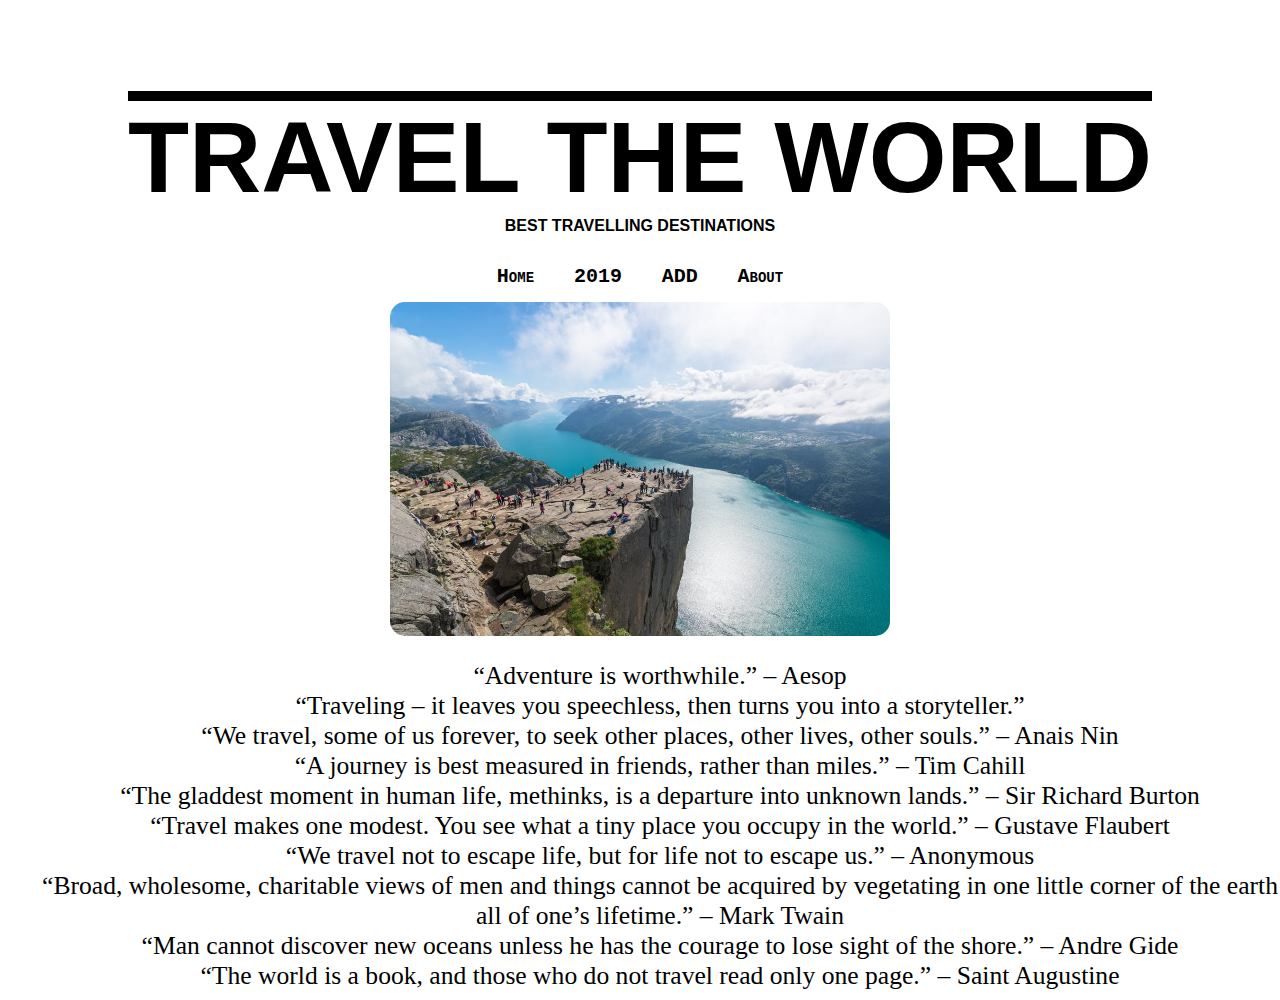
<file: public/index.html>
<!DOCTYPE html>
<html lang="en">
<head>
  <meta name="viewport" content="width=device-width, initial-scale=1.0">
  <link rel="stylesheet" type="text/css" href="css/home.css">
  <title> Home </title>
</head>
<body>
  <p class="logo"> TRAVEL THE WORLD </p>
  <p class="subtitle"> BEST TRAVELLING DESTINATIONS </p>

  <nav class="navbar">
    <a href="index.html"> Home</a>
    <div class="dropdown">
      <button class="dropbtn">2019</button>
      <div class="dropdown-content">
        <a href="norway.html">Norway</a>
        <a href="rwanda.html">Rwanda</a>
        <a href="namibia.html">Namibia</a>
        <a href="more.html">More..</a>
      </div>
    </div>
    <a href="add.html">ADD</a>
    <a href="about.html">About</a>
  </nav>

  <div class="contentHome" style="max-width:500px">
    <img class="homeSlide" src="norway/n2.jpeg" style="width:100%" alt="Norway">
    <img class="homeSlide" src="rwanda/r3.jpg" style="width:100%" alt="Rwanda">
    <img class="homeSlide" src="namibia/na5.jpg" style="width:100%" alt="NamibiaS">
  </div>


  <ul>
    <li> “Adventure is worthwhile.” – Aesop</li>
    <li>“Traveling – it leaves you speechless, then turns you into a storyteller.”</li>
    <li>“We travel, some of us forever, to seek other places, other lives, other souls.” – Anais Nin</li>
    <li> “A journey is best measured in friends, rather than miles.” – Tim Cahill</li>
    <li>“The gladdest moment in human life, methinks, is a departure into unknown lands.” – Sir Richard Burton</li>
    <li>“Travel makes one modest. You see what a tiny place you occupy in the world.” – Gustave Flaubert</li>
    <li>“We travel not to escape life, but for life not to escape us.” – Anonymous</li>
    <li>“Broad, wholesome, charitable views of men and things cannot be acquired by vegetating in one little corner of the earth all of one’s lifetime.” – Mark Twain</li>
    <li>“Man cannot discover new oceans unless he has the courage to lose sight of the shore.” – Andre Gide</li>
    <li>“The world is a book, and those who do not travel read only one page.” – Saint Augustine</li>
  </ul>


  <script src="scripts/homeslider.js">
  </script>
  <script src="scripts/form.js">
  </script>
</body>
</html>
</file>
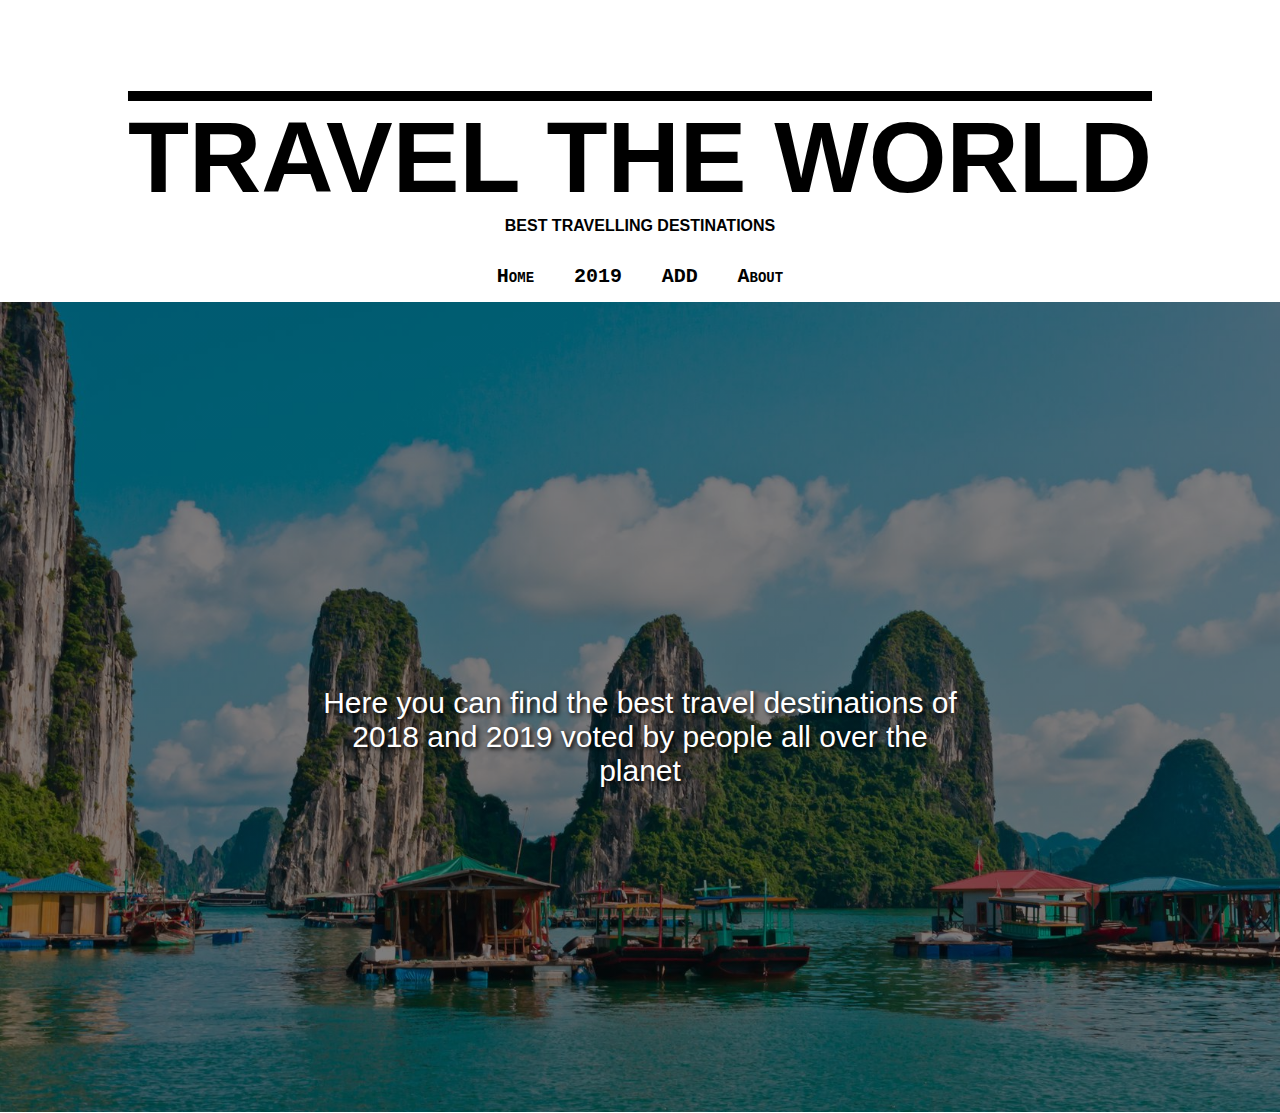
<file: public/about.html>
<!DOCTYPE html>
<html lang="en">
<head>
  <meta name="viewport" content="width=device-width, initial-scale=1.0">
  <link rel="stylesheet" type="text/css" href="css/home.css">
  <title>About
  </title>

</head>
<body>
  <p class="logo"> TRAVEL THE WORLD </p>
  <p class="subtitle"> BEST TRAVELLING DESTINATIONS </p>

  <nav class="navbar">
    <a href="index.html"> Home</a>
    <div class="dropdown">
      <button class="dropbtn">2019</button>
      <div class="dropdown-content">
        <a href="norway.html">Norway</a>
        <a href="rwanda.html">Rwanda</a>
        <a href="namibia.html">Namibia</a>
        <a href="more.html">More..</a>
      </div>
    </div>
    <a href="add.html">ADD</a>
    <a href="#home">About</a>
  </nav>
  <div class="bg">
    <p class="descriere">Here you can find the best travel destinations of 2018 and 2019 voted by people all over the planet </p>
  </div>

</body>
</html>
</file>
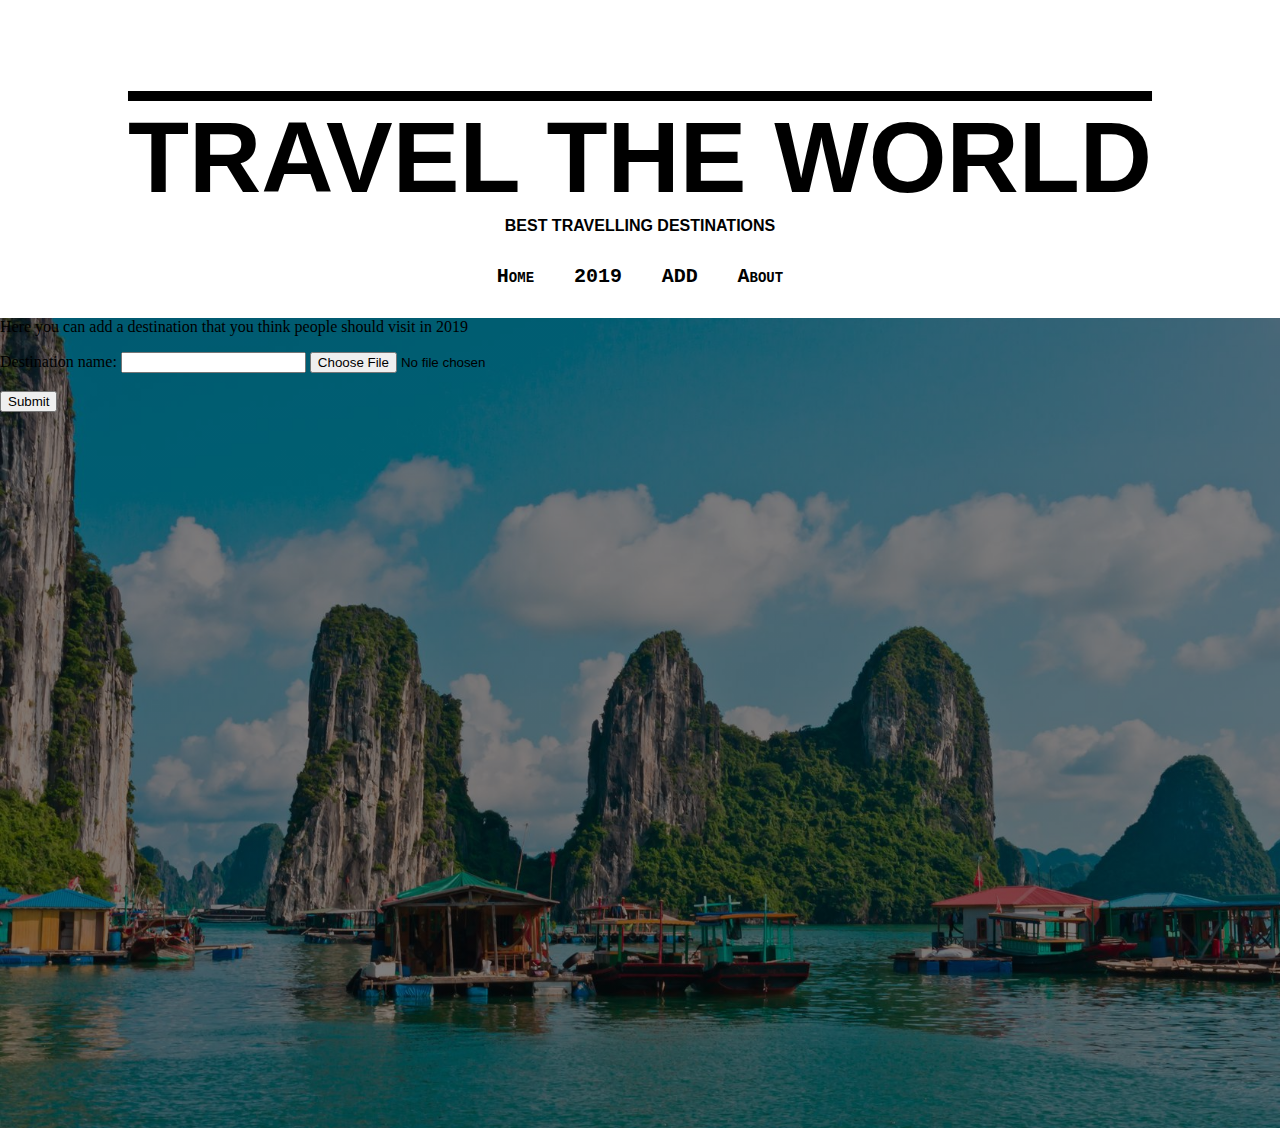
<file: public/add.html>
<!DOCTYPE html>
<html lang="en">
<head>
  <meta name="viewport" content="width=device-width, initial-scale=1.0">
  <link rel="stylesheet" type="text/css" href="css/home.css">
  <title> Home </title>
</head>
<body>
  <p class="logo"> TRAVEL THE WORLD </p>
  <p class="subtitle"> BEST TRAVELLING DESTINATIONS </p>

  <nav class="navbar">
    <a href="index.html"> Home</a>
    <div class="dropdown">
      <button class="dropbtn">2019</button>
      <div class="dropdown-content">
        <a href="norway.html">Norway</a>
        <a href="rwanda.html">Rwanda</a>
        <a href="namibia.html">Namibia</a>
        <a href="#">More..</a>
      </div>
    </div>
    <a href="add.html">ADD</a>
    <a href="about.html">About</a>
  </nav>

  <div class="bg">
  <p class="add"> Here you can add a destination that you think people should visit in 2019</p>
  <form class="add"> Destination name:
    <input id="destination" type="text" name="destination">


    <input id="pic" type="file" name="myFile"><br><br>
    <button type="submit" id="submit">Submit</button>
  </form>
</div>

<script src="scripts/form.js">
</script>

</body>
</html>
</file>
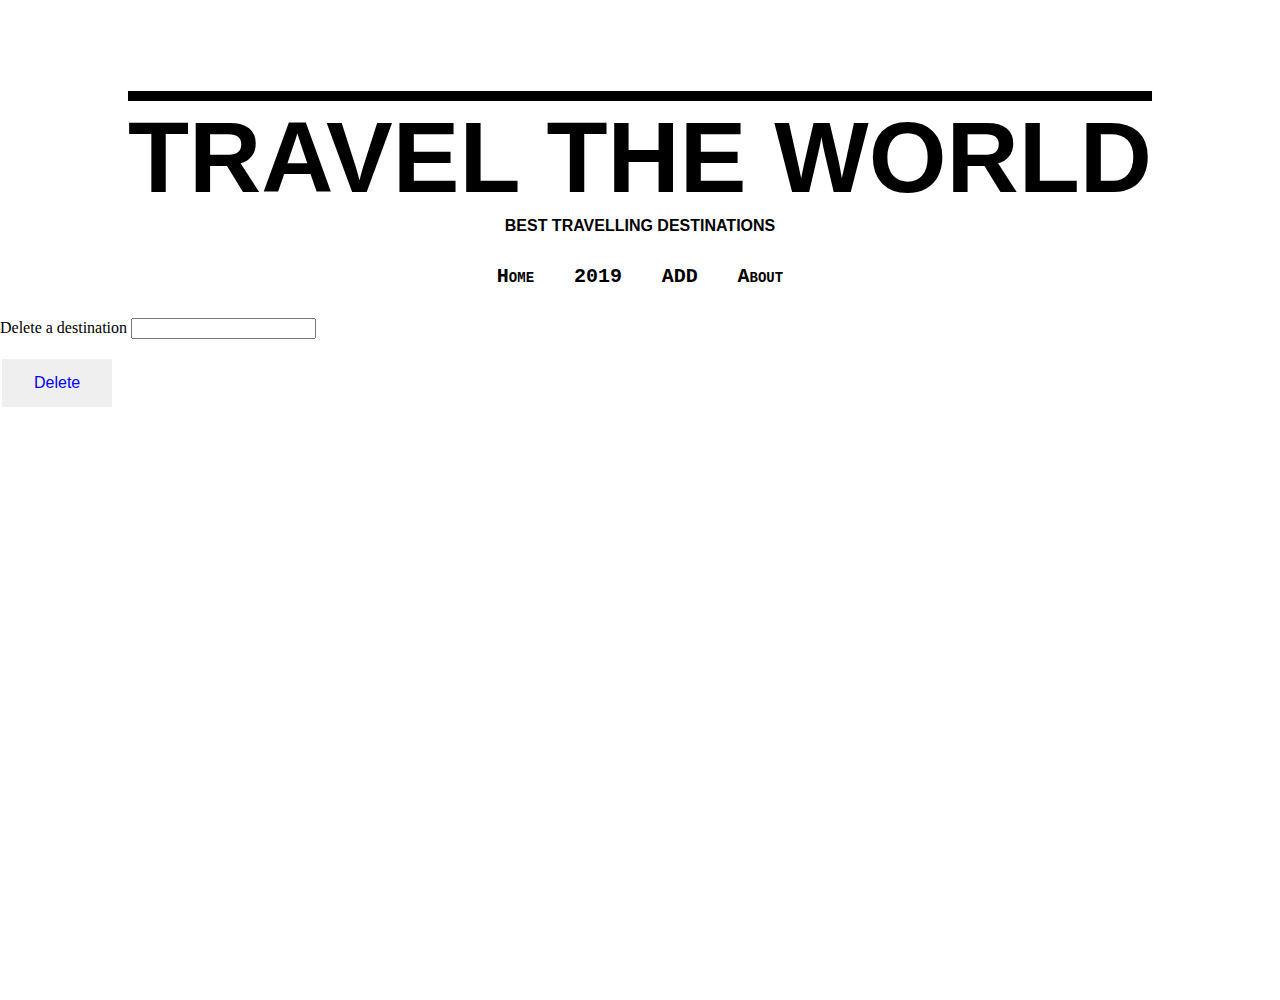
<file: public/more.html>
<!DOCTYPE html>
<html lang="en">
<head>
  <meta name="viewport" content="width=device-width, initial-scale=1.0">
  <link rel="stylesheet" type="text/css" href="css/home.css">
  <title> Home </title>
</head>
<body onload="showDest()">
  <p class="logo"> TRAVEL THE WORLD </p>
  <p class="subtitle"> BEST TRAVELLING DESTINATIONS </p>

  <nav class="navbar">
    <a href="index.html"> Home</a>
    <div class="dropdown">
      <button class="dropbtn">2019</button>
      <div class="dropdown-content">
        <a href="norway.html">Norway</a>
        <a href="rwanda.html">Rwanda</a>
        <a href="namibia.html">Namibia</a>
        <a href="#">More..</a>
      </div>
    </div>
    <a href="add.html">ADD</a>
    <a href="about.html">About</a>
  </nav>
 <div id= "lista">

</div>
<p> <label>Delete a destination </label> <input id="delete-val" type="text" name="destination">
  </p>
  <button id="delete">Delete </button>

  <script src="scripts/form.js  ">
  </script>
</body>
</html>
</file>
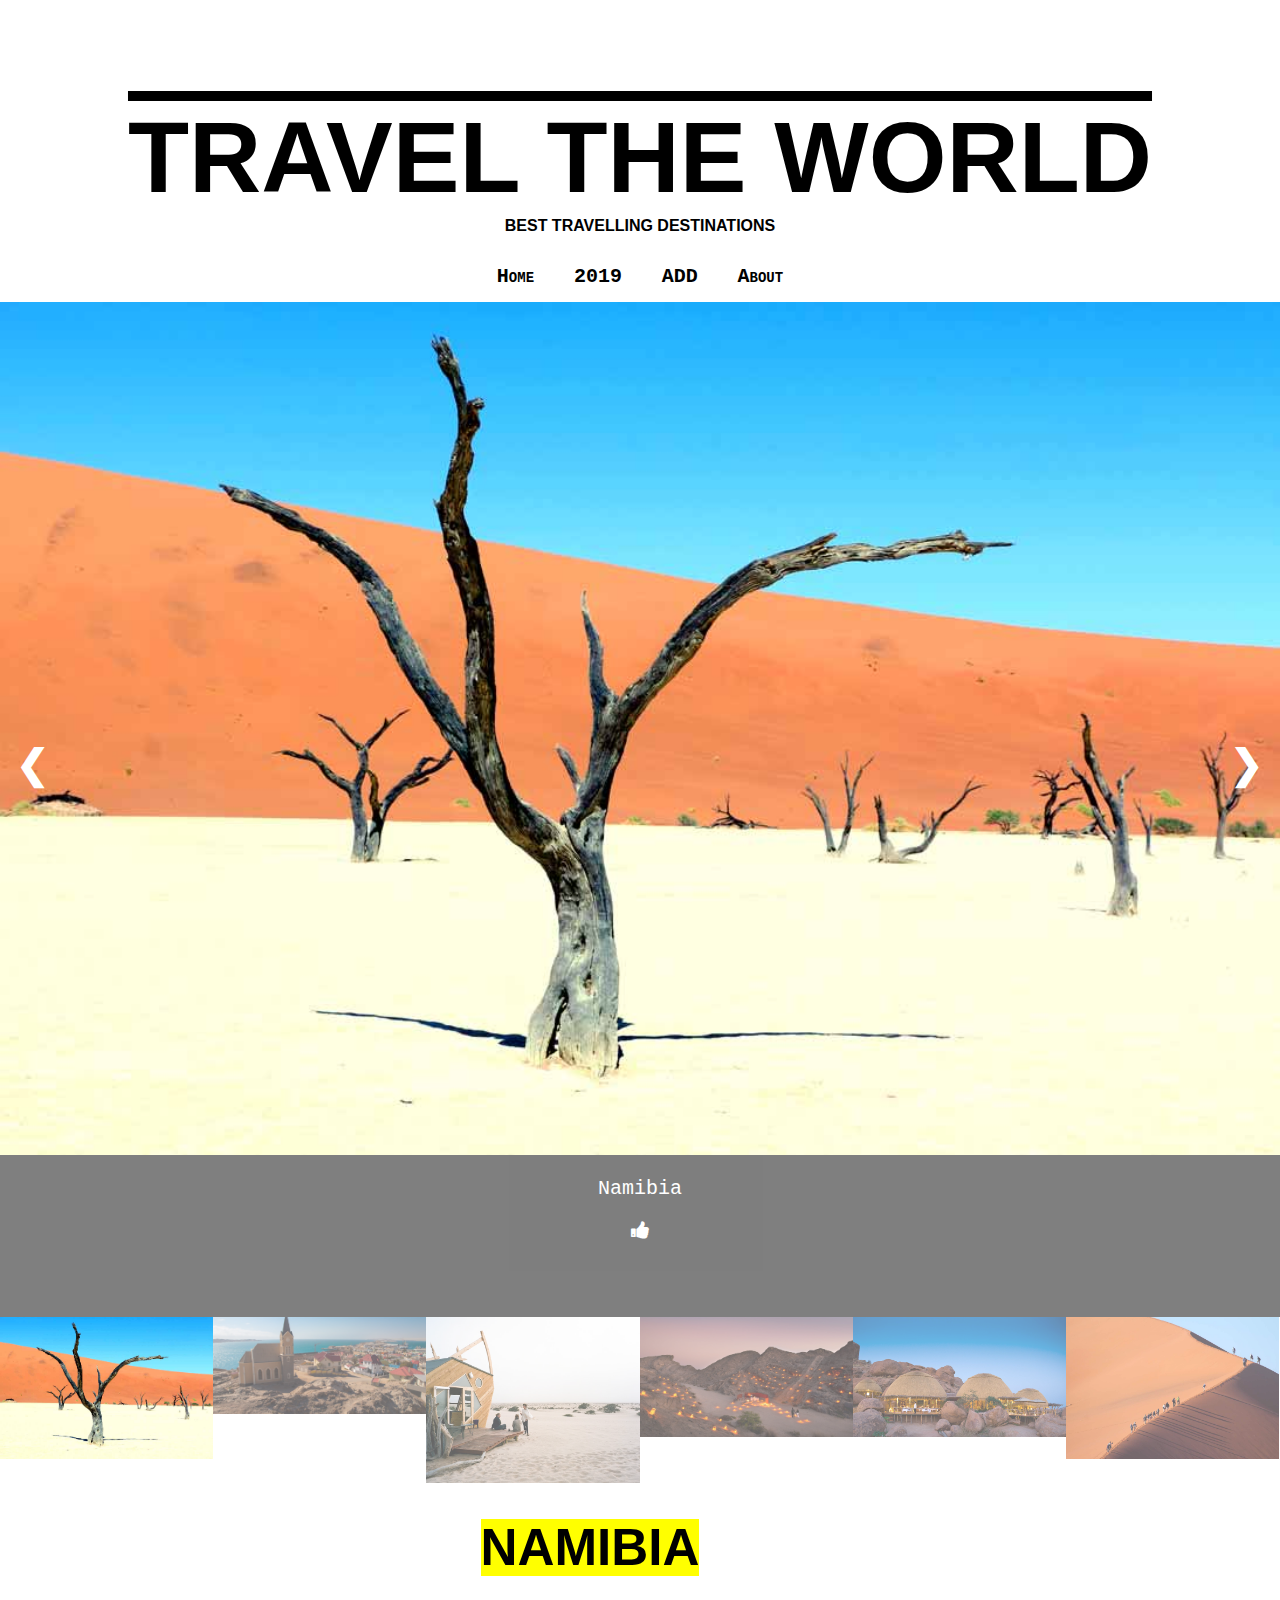
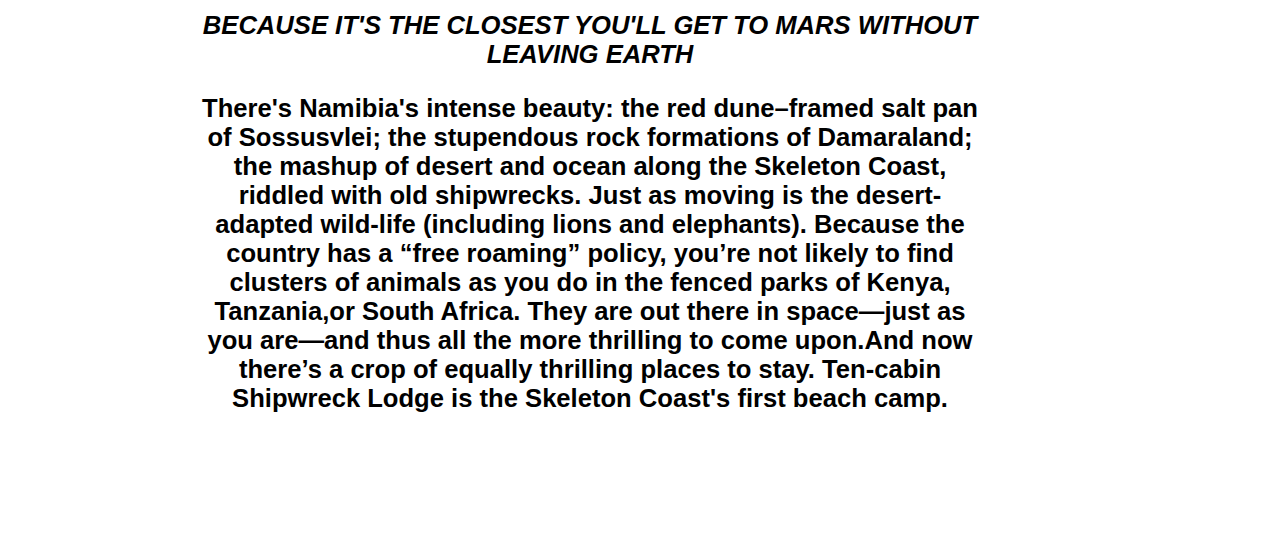
<file: public/namibia.html>
<!DOCTYPE html>
<html lang="en">
<head>
  <meta name="viewport" content="width=device-width, initial-scale=1.0">
  <link rel="stylesheet" type="text/css" href="css/home.css">
  <link rel="stylesheet" href="https://cdnjs.cloudflare.com/ajax/libs/font-awesome/4.7.0/css/font-awesome.min.css">
  <title>Namibia
  </title>

</head>
<body>
  <p class="logo"> TRAVEL THE WORLD </p>
  <p class="subtitle"> BEST TRAVELLING DESTINATIONS </p>

  <nav class="navbar">
    <a href="index.html"> Home</a>
    <div class="dropdown">
      <button class="dropbtn">2019</button>
      <div class="dropdown-content">
        <a href="norway.html">Norway</a>
        <a href="rwanda.html">Rwanda</a>
        <a href="namibia.html">Namibia</a>
        <a href="more.html">More..</a>
      </div>
    </div>
    <a href="add.html">ADD</a>
    <a href="about.html">About</a>
  </nav>

  <!-- Container for the image gallery -->
  <div class="container">

    <!-- Full-width images with number text -->
    <div class="mySlides">

      <img src="namibia/Na1.jpg" style="width:100%" alt="Cinque Terre">
    </div>

    <div class="mySlides">

      <img src="namibia/na2.jpg" style="width:100%" alt="Cinque Terre">
    </div>

    <div class="mySlides">

      <img src="namibia/na3.jpg" style="width:100%" alt="Cinque Terre">
    </div>

    <div class="mySlides">

      <img src="namibia/na4.jpg" style="width:100%" alt="Cinque Terre">
    </div>

    <div class="mySlides">

      <img src="namibia/na5.jpg" style="width:100%" alt="Cinque Terre">
    </div>
    <div class="mySlides">

      <img src="namibia/na5.jpg" style="width:100%" alt="Cinque Terre">
    </div>

    <!-- Next and previous buttons -->
    <a class="prev" onclick="plusSlides(-1)">&#10094;</a>
    <a class="next" onclick="plusSlides(1)">&#10095;</a>

    <!-- Image text -->
    <div class="caption-container">
      <p id="caption"></p>
      <i onclick="like()" class="fa fa-thumbs-up"></i>
      <p  id="show"></p>
    </div>

    <!-- Thumbnail images -->
    <div class="row">
      <div class="column">
        <img class="demo cursor" src="namibia/Na1.jpg" style="width:100%" onclick="currentSlide(1)" alt="Namibia">
      </div>
      <div class="column">
        <img class="demo cursor" src="namibia/na2.jpg" style="width:100%" onclick="currentSlide(2)" alt="Namibia">
      </div>
      <div class="column">
        <img class="demo cursor" src="namibia/na3.jpg" style="width:100%" onclick="currentSlide(3)" alt="Namibia">
      </div>
      <div class="column">
        <img class="demo cursor" src="namibia/na4.jpg" style="width:100%" onclick="currentSlide(4)" alt="Namibia">
      </div>

      <div class="column">
        <img class="demo cursor" src="namibia/na5.jpg" style="width:100%" onclick="currentSlide(4)" alt="Namibia">
      </div>

      <div class="column">
        <img class="demo cursor" src="namibia/na6.jpg" style="width:100%" onclick="currentSlide(4)" alt="Namibia">
      </div>

    </div>
  </div>

  <article>
    <header>
      <h1><mark>NAMIBIA</mark></h1>
      <p><i>BECAUSE IT'S THE CLOSEST YOU'LL GET TO MARS WITHOUT LEAVING EARTH</i></p>
    </header>
    <p>There's Namibia's intense beauty: the red dune–framed salt pan of Sossusvlei; the stupendous rock formations of Damaraland; the mashup of desert and ocean along the Skeleton Coast, riddled with old shipwrecks. Just as moving is the desert-adapted wild-life (including lions and elephants). Because the country has a “free roaming” policy, you’re not likely to find clusters of animals as you do in the fenced parks of Kenya, Tanzania,or South Africa. They are out there in space—just as you are—and thus all the more thrilling to come upon.And now there’s a crop of equally thrilling places to stay. Ten-cabin Shipwreck Lodge is the Skeleton Coast's first beach camp. </p>
  </article>


  <script src="scripts/slider.js">
  </script>
  <script src="scripts/like.js"></script>


</body>
</html>
</file>
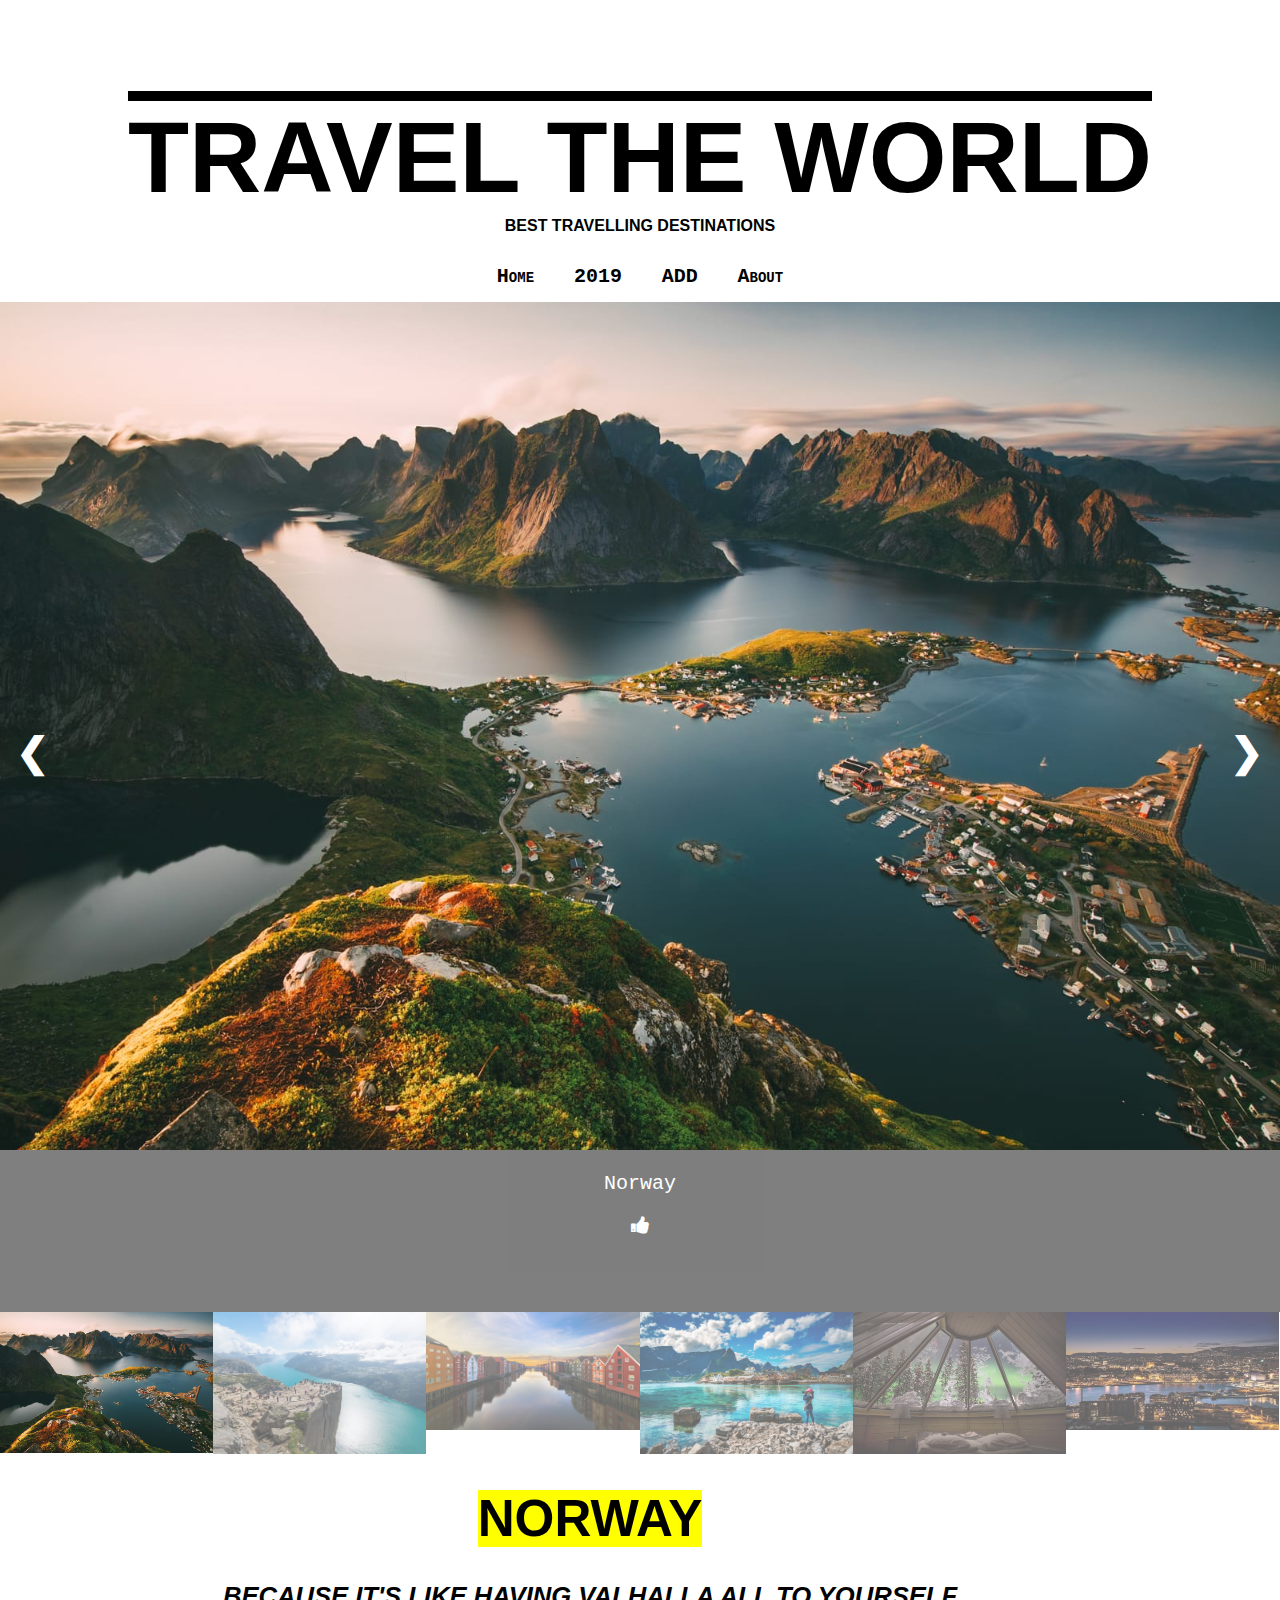
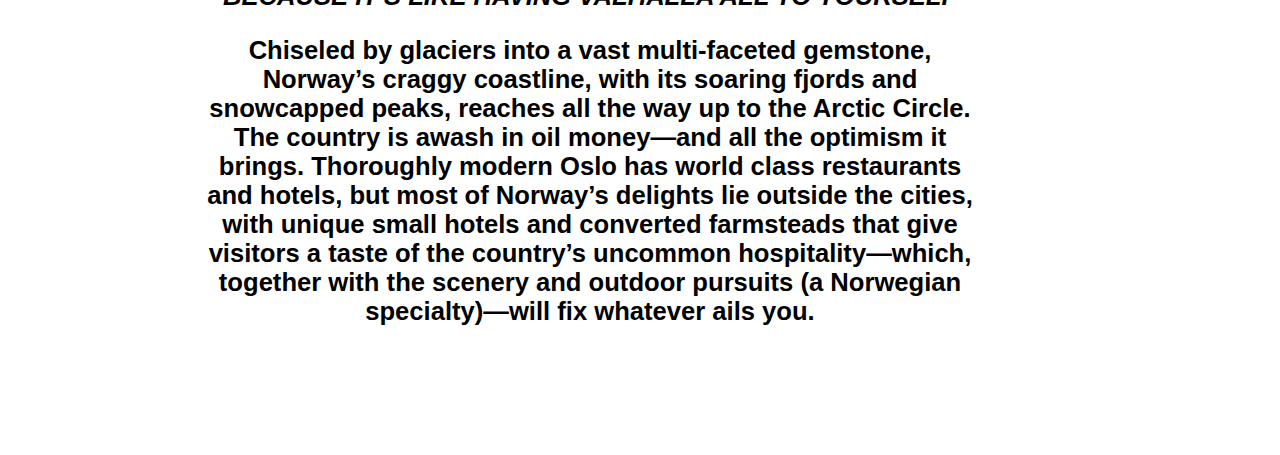
<file: public/norway.html>
<!DOCTYPE html>
<html lang="en">
<head>
  <meta name="viewport" content="width=device-width, initial-scale=1.0">
  <link rel="stylesheet" type="text/css" href="css/home.css">
  <link rel="stylesheet" href="https://cdnjs.cloudflare.com/ajax/libs/font-awesome/4.7.0/css/font-awesome.min.css">
  <title> Norway
  </title>

</head>
<body>
  <p class="logo"> TRAVEL THE WORLD </p>
  <p class="subtitle"> BEST TRAVELLING DESTINATIONS </p>

  <nav class="navbar">
    <a href="index.html"> Home</a>
    <div class="dropdown">
      <button class="dropbtn">2019</button>
      <div class="dropdown-content">
        <a href="norway.html">Norway</a>
        <a href="rwanda.html">Rwanda</a>
        <a href="namibia.html">Namibia</a>
        <a href="more.html">More..</a>
      </div>
    </div>
    <a href="add.html">ADD</a>
    <a href="about.html">About</a>
  </nav>

  <!-- Container for the image gallery -->
  <div class="container">

    <!-- Full-width images with number text -->
    <div class="mySlides">

      <img src="norway/n1.jpg" style="width:100%" alt="The Woods">
    </div>

    <div class="mySlides">

      <img src="norway/n2.jpeg" style="width:100%" alt="The Woods">
    </div>

    <div class="mySlides">

      <img src="norway/n3.jpg" style="width:100%" alt="The Woods">
    </div>

    <div class="mySlides">

      <img src="norway/n4.jpg" style="width:100%" alt="The Woods">
    </div>

    <div class="mySlides">

      <img src="norway/n5.jpg" style="width:100%" alt="The Woods">
    </div>

    <div class="mySlides">

      <img src="norway/n6.jpg" style="width:100%" alt="The Woods">
    </div>

    <!-- Next and previous buttons -->
    <a class="prev" onclick="plusSlides(-1)">&#10094;</a>
    <a class="next" onclick="plusSlides(1)">&#10095;</a>

    <!-- Image text -->
    <div class="caption-container">
      <p id="caption"></p>
      <i onclick="like()" class="fa fa-thumbs-up"></i>
      <p  id="show"></p>
    </div>

    <!-- Thumbnail images -->
    <div class="row">
      <div class="column">
        <img class="demo cursor" src="norway/n1.jpg" style="width:100%" onclick="currentSlide(1)" alt="Norway" >
      </div>
      <div class="column">
        <img class="demo cursor" src="norway/n2.jpeg" style="width:100%" onclick="currentSlide(2)" alt="Norway">
      </div>
      <div class="column">
        <img class="demo cursor" src="norway/n3.jpg" style="width:100%" onclick="currentSlide(3)" alt="Norway">
      </div>
      <div class="column">
        <img class="demo cursor" src="norway/n4.jpg" style="width:100%" onclick="currentSlide(4)" alt="Norway">
      </div>
      <div class="column">
        <img class="demo cursor" src="norway/n5.jpg" style="width:100%" onclick="currentSlide(5)" alt="Norway">
      </div>
      <div class="column">
        <img class="demo cursor" src="norway/n6.jpg" style="width:100%" onclick="currentSlide(6)" alt="Norway">
      </div>
    </div>
  </div>

  <article>
    <header>
      <h1><mark>NORWAY</mark></h1>
      <p><i>BECAUSE IT'S LIKE HAVING VALHALLA ALL TO YOURSELF</i></p>
    </header>
    <p>Chiseled by glaciers into a vast multi-faceted gemstone, Norway’s craggy coastline, with its soaring fjords and snowcapped peaks, reaches all the way up to the Arctic Circle. The country is awash in oil money—and all the optimism it brings. Thoroughly modern Oslo has world class restaurants and hotels, but most of Norway’s delights lie outside the cities, with unique small hotels and converted farmsteads that give visitors a taste of the country’s uncommon hospitality—which, together with the scenery and outdoor pursuits (a Norwegian specialty)—will fix whatever ails you.</p>
  </article>


  <script src="scripts/slider.js">
  </script>
  <script src="scripts/like.js"> </script>



</body>
</html>
</file>
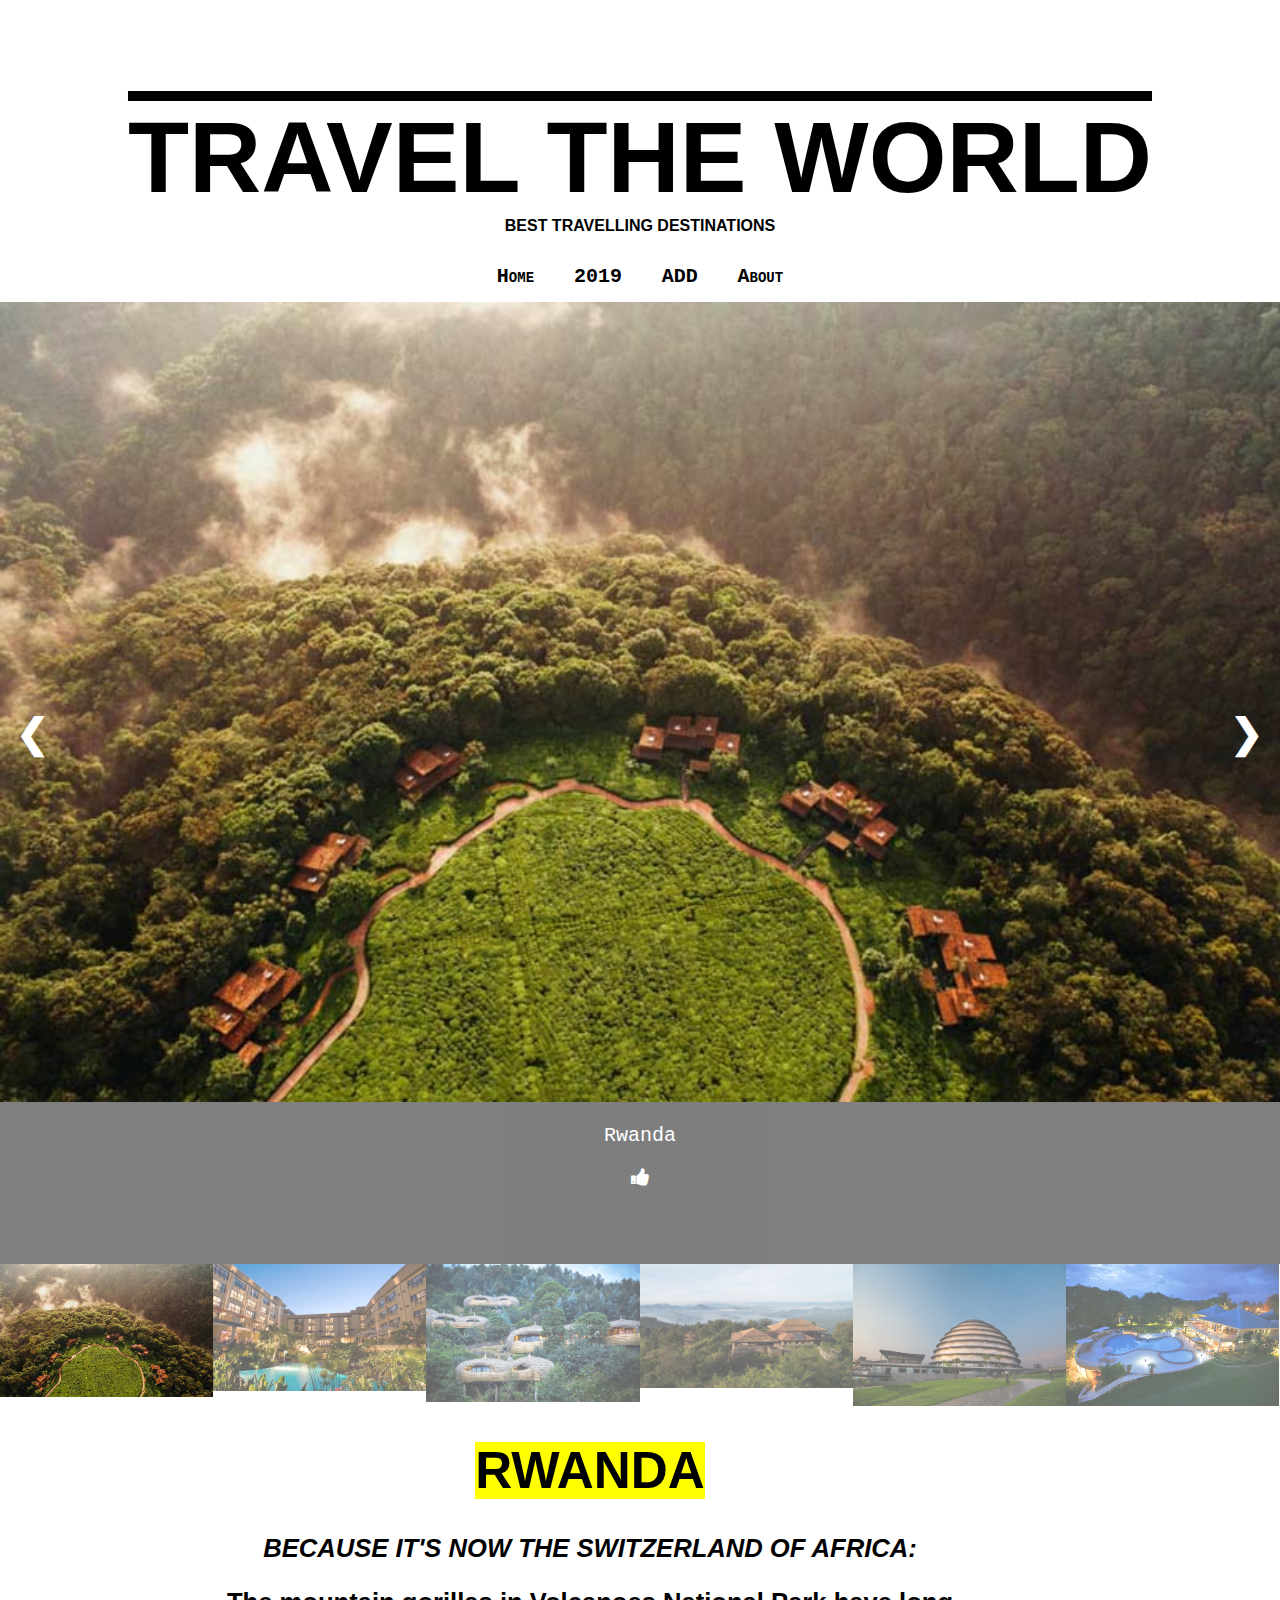
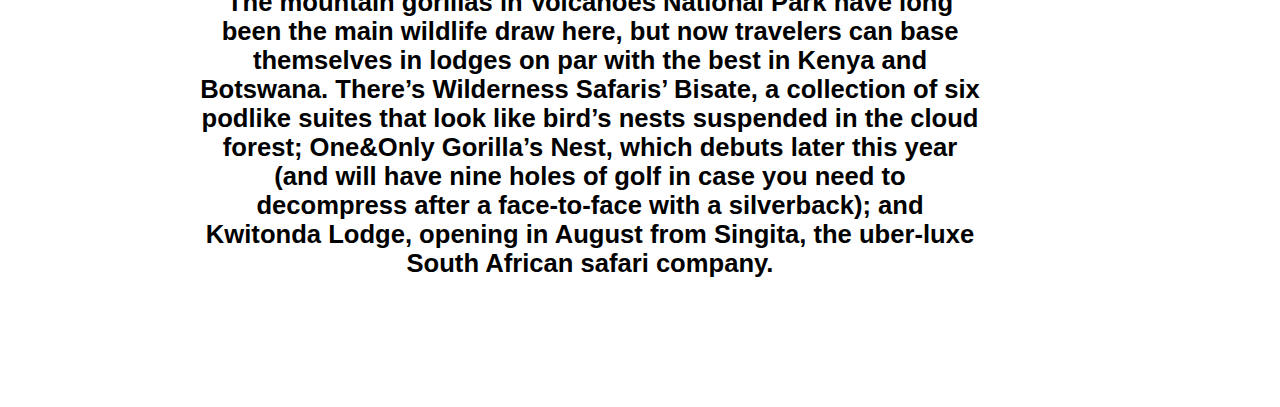
<file: public/rwanda.html>
<!DOCTYPE html>
<html lang="en">
<head>
  <meta name="viewport" content="width=device-width, initial-scale=1.0">
  <link rel="stylesheet" type="text/css" href="css/home.css">
  <link rel="stylesheet" href="https://cdnjs.cloudflare.com/ajax/libs/font-awesome/4.7.0/css/font-awesome.min.css">
  <title>Rwanda</title>

</head>
<body>
  <p class="logo"> TRAVEL THE WORLD </p>
  <p class="subtitle"> BEST TRAVELLING DESTINATIONS </p>

  <nav class="navbar">
    <a href="index.html"> Home</a>
    <div class="dropdown">
      <button class="dropbtn">2019</button>
      <div class="dropdown-content">
        <a href="norway.html">Norway</a>
        <a href="rwanda.html">Rwanda</a>
        <a href="namibia.html">Namibia</a>
        <a href="more.html">More..</a>
      </div>
    </div>
    <a href="add.html">ADD</a>
    <a href="about.html">About</a>
  </nav>

  <!-- Container for the image gallery -->
  <div class="container">

    <!-- Full-width images with number text -->
    <div class="mySlides">

      <img src="rwanda/r1.jpg" style="width:100%" alt="Rwanda">
    </div>

    <div class="mySlides">

      <img src="rwanda/r2.jpg" style="width:100%" alt="Rwanda">
    </div>

    <div class="mySlides">

      <img src="rwanda/r3.jpg" style="width:100%" alt="Rwanda">
    </div>

    <div class="mySlides">

      <img src="rwanda/r4.jpg" style="width:100%" alt="Rwanda">
    </div>

    <div class="mySlides">

      <img src="rwanda/r5.jpg" style="width:100%" alt="Rwanda">
    </div>

    <div class="mySlides">

      <img src="rwanda/r6.jpg" style="width:100%" alt="Rwanda">
    </div>

    <!-- Next and previous buttons -->
    <a class="prev" onclick="plusSlides(-1)">&#10094;</a>
    <a class="next" onclick="plusSlides(1)">&#10095;</a>

    <!-- Image text -->
    <div class="caption-container">
      <p id="caption"></p>
      <i onclick="like()" class="fa fa-thumbs-up"></i>
      <p id="show"></p>
    </div>

    <!-- Thumbnail images -->
    <div class="row">
      <div class="column">
        <img class="demo cursor" src="rwanda/r1.jpg" style="width:100%" onclick="currentSlide(1)" alt="Rwanda">
      </div>
      <div class="column">
        <img class="demo cursor" src="rwanda/r2.jpg" style="width:100%" onclick="currentSlide(2)" alt="Rwanda">
      </div>
      <div class="column">
        <img class="demo cursor" src="rwanda/r3.jpg" style="width:100%" onclick="currentSlide(3)" alt="Rwanda">
      </div>
      <div class="column">
        <img class="demo cursor" src="rwanda/r4.jpg" style="width:100%" onclick="currentSlide(4)" alt="Rwanda">
      </div>
      <div class="column">
        <img class="demo cursor" src="rwanda/r5.jpg" style="width:100%" onclick="currentSlide(5)" alt="Rwanda">
      </div>
      <div class="column">
        <img class="demo cursor" src="rwanda/r6.jpg" style="width:100%" onclick="currentSlide(6)" alt="Rwanda">
      </div>
    </div>
  </div>

  <article>
    <header>
      <h1><mark>RWANDA</mark></h1>
      <p><i>BECAUSE IT'S NOW THE SWITZERLAND OF AFRICA:</i></p>
    </header>
    <p>The mountain gorillas in Volcanoes National Park have long been the main wildlife draw here, but now travelers can base themselves in lodges on par with the best in Kenya and Botswana. There’s Wilderness Safaris’ Bisate, a collection of
      six podlike suites that look like bird’s nests suspended in the cloud forest; One&Only Gorilla’s Nest, which debuts later this year (and will have nine holes of golf in case you need to decompress after a face-to-face with a silverback);
      and Kwitonda Lodge, opening in August from Singita, the uber-luxe South African safari company.</p>
    </article>

    <script src="scripts/slider.js">
    </script>
    <script src="scripts/like.js"></script>



  </body>
  </html>
</file>
<file: public/css/home.css>
@media only screen and (max-width:620px) {
  /* For mobile phones: */
  .menu, .main, .right {
    width:100%;
  }
}


.logo{

  text-align: center;
  font-family: Arial, Helvetica, sans-serif;
  font-weight: bold;
  font-size: 100px;
  text-decoration: overline;
  margin-bottom: 12px;
  top:0;
   position: sticky;
   position: -webkit-sticky;
background: white;
 z-index: 999;
}

.subtitle {

  text-align: center;
  font-family: Arial, Helvetica, sans-serif;
  font-weight: bold;
  font-variant: small-caps;
  box-sizing: border-box;
  margin-top: -10px;
}

.navbar {
  /* overflow: hidden; */

  float:none;
  margin:0 auto;
  display: block;
  text-align: center;
  background-color: white;
  font-family: monospace;
  vertical-align: middle;
}

.navbar a {
  color: black;
  text-align: center;
  font-family: monospace;
  font-size: 20px;
  padding: 14px 16px;
  font-weight: bold;
  font-variant: small-caps;
  text-decoration: none;
  border: none;
}

.dropdown {
  position: relative;
  display: inline-block;
}

.dropdown .dropbtn {
  color: black;
  text-align: center;
  font-family: monospace;
  font-size: 20px;
  padding: 14px 16px;
  font-weight: bold;
  background-color: white;
  font-variant: small-caps;
  text-decoration: none;
  border: none;
}

.dropdown-content {
  display: none;
  position: absolute;
  font-family: monospace;
  background-color: #f1f1f1;
  min-width: inherit;
  box-shadow: 0px 8px 16px 0px rgba(0,0,0,0.2);
  z-index: 1;
}

.dropdown-content a {
  color: black;
  padding: 12px 16px;
  text-decoration: none;
  display: block;
}

.dropdown-content a:hover {background-color: black;
  color: white;}

  .dropdown:hover .dropdown-content {display: block;}

  .dropbtn:hover {background-color: black;
    color: white;}

    .navbar a:hover, .dropdown:hover .dropbtn {
      background-color: black;
      color: white;
    }


    /* about page image*/
    body, html {
      height: 100%;
      margin: 0;
    }

    p.descriere {
      text-align: left;
      font-family: Arial, Helvetica, sans-serif;
      text-align: center;
      position: absolute;
      text-shadow: 2px 2px 4px #000000;
      top: 50%;
      left: 50%;
      transform: translate(-50%, -50%);
      color: white;
      font-size: 30px;
    }

    .bg {
      background-image: linear-gradient(rgba(0, 0, 0, 0.5), rgba(0, 0, 0, 0.5)), url("cara.jpg");
      height: 90%;
      background-position: center;
      background-repeat: no-repeat;
      background-size: cover;
      position: relative;
    }


    * {
  box-sizing: border-box;
}

img {
  vertical-align: middle;
}


    /* Position the image container (needed to position the left and right arrows) */
    .container {
      position: relative;


      /* display: block;
      margin-left:auto;
      margin-right:auto;
      width: 50%;
      padding-top: 30px;
      border-radius: 15px; */

    }

    /* Hide the images by default */
    .mySlides {
      display: none;
    }

    /* Add a pointer when hovering over the thumbnail images */
    .cursor {
      cursor: pointer;
    }

    /* Next & previous buttons */
    .prev,
    .next {
      cursor: pointer;
      position: absolute;
      top: 40%;
      width: auto;
      padding: 16px;
      margin-top: -50px;
      color: white;
      font-weight: bold;
      font-size: 40px;
      border-radius: 0 3px 3px 0;
      user-select: none;
      -webkit-user-select: none;
    }

    /* Position the "next button" to the right */
    .next {
      right: 0px;
      border-radius: 3px 0 0 3px;
      position: absolute;
    }

    /* On hover, add a black background color with a little bit see-through */
    .prev:hover,
    .next:hover {
      background-color: rgba(0, 0, 0, 0.8);
    }

    /* Container for image text */
    .caption-container {
      text-align: center;
      background-color: black;
      font-family: monospace;
      padding: 2px 16px;
      color: white;
      opacity: 50%;
      font-size: 20px;
    }

    .caption-container fa{
      font-size: 110px;
      cursor: pointer;
      user-select: none;
      color: white;
      position: absolute;
      z-index: 999;
    }

    .row:after {
      content: "";
      display: table;
      clear: both;
    }

    /* Six columns side by side */
    .column {
      float: left;
      width: 16.66%;
      /* object-fit: cover;
      overflow: hidden;

      float: left;
      display: inline-block; /* makes it fit in like an <img> */ */
    }

    /* Add a transparency effect for thumnbail images */
    .demo {
      opacity: 0.6;
    }

    .active,
    .demo:hover {
      opacity: 1;
    }



    .fa:hover {
      color: blue;
    }

    .homeSlide{
      display: block;
      border-radius: 15px;
    }
    .contentHome {
      display: block;
      margin-left:auto;
      margin-right:auto;
      width: 50%;
    }

    #ad1 {
      text-align: center;
      font-size: 30px;
      font-family: monospace;
      padding-top: 100px;
      color: white;

    }
     #add {  text-align: center;
       font-size: 30px;
       font-family: monospace;
       padding-top: 100px;
       color: white;
}

    article  {

      text-align: center;
      font-size: 2vw;
      font-weight: bold;
      font-family: sans-serif;
      padding-left: 200px;
      padding-right: 300px;
      padding-bottom: 100px;
      position: absolute;

    }

    #show-all {
      font-size: 20px;
      font-weight: bold;
      font-family: sans-serif;
      color: black;
      text-align: center;
    }

    #show {
      cursor: pointer;
      text-align: center;
      width: auto;
      display: flex;
      flex-direction: column;
      align-items: center;
      padding: 16px;
      color: blue;
      font-weight: bold;
      font-size: 20px;
      border-radius: 3px 3px 3px 3px;
    }
    .dest {
      display: flex;
      flex-direction: column;
    }

    article.sticky {

  position: -webkit-sticky;
  position: sticky;
  top: 0;
  background-color: yellow;
  padding: 50px;
  font-size: 20px;

    }

    ul {
  display: block;
  font-size: 2vw;
  list-style-type:none;
  margin-left: 0;
  margin-right: 0;
  text-align: center;
}

#delete {

  border: none;
  color: blue;
  padding: 15px 32px;
  text-align: center;
  text-decoration: none;
  display: inline-block;
  font-size: 16px;
  margin: 4px 2px;
  cursor: pointer;
}


#lista{
    display: flex;
    flex-direction: column;
    text-align: center;

    margin: 0 auto;
  }
  #lista ul {
    list-style-type: none;

    padding-bottom: 15px;
    margin: 0;
    padding: 0;
    padding-bottom: 5%;

}
#lista li{
  margin: 2%;
}
#lista h2{

  padding-bottom: 3px;
}
</file>
